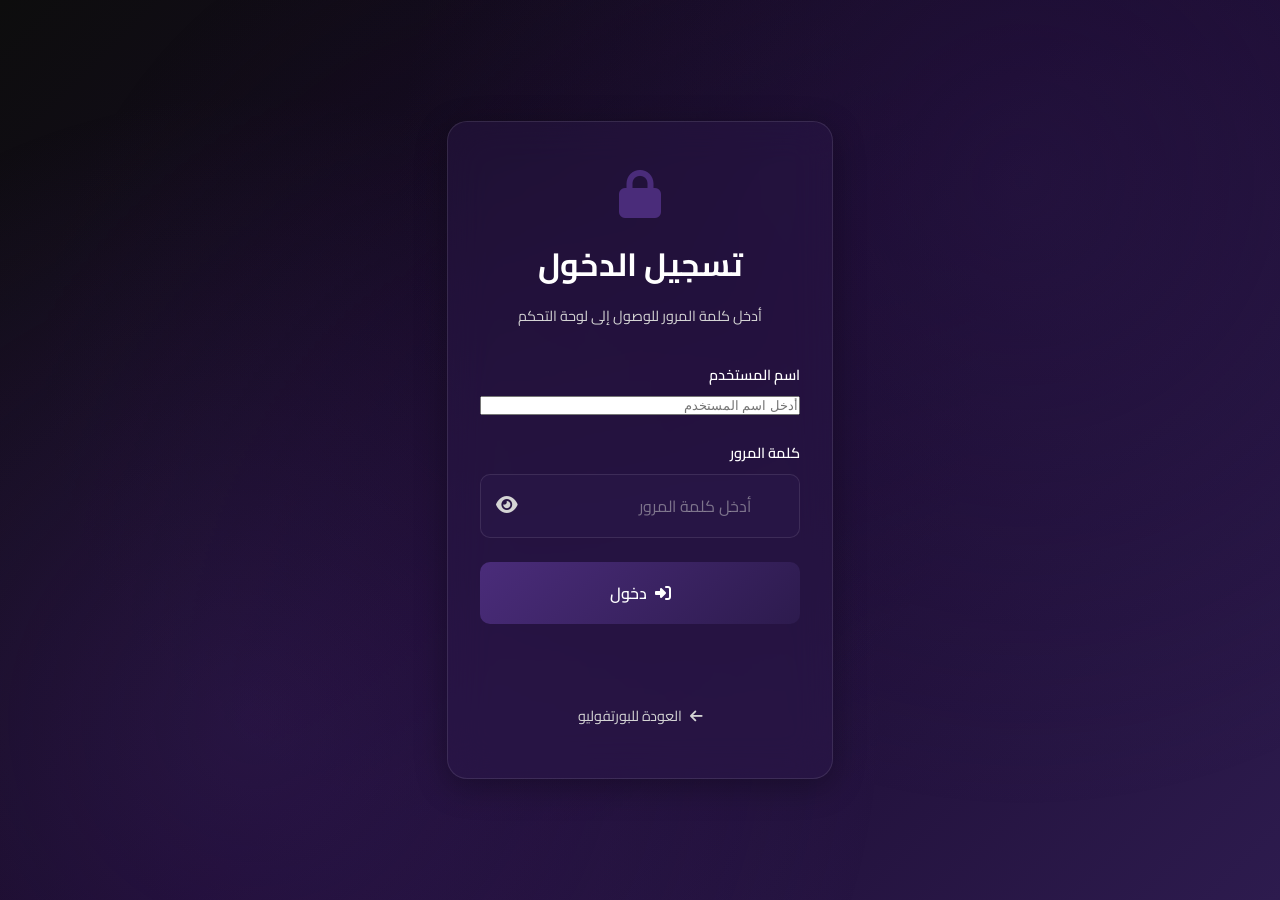
<file: dashboard.html>
<!DOCTYPE html>
<html lang="ar" dir="rtl">
<head>
    <meta charset="UTF-8">
    <meta name="viewport" content="width=device-width, initial-scale=1.0">
    <title>لوحة التحكم - Portfolio Dashboard</title>
    <link rel="stylesheet" href="dashboard.css">
    <link rel="stylesheet" href="https://cdnjs.cloudflare.com/ajax/libs/font-awesome/6.4.0/css/all.min.css">
    <link href="https://fonts.googleapis.com/css2?family=Cairo:wght@300;400;600;700;800&display=swap" rel="stylesheet">
</head>
<body>
    <div class="background-animation"></div>
    
    <!-- Dashboard Navigation -->
    <nav class="glass-nav">
        <div class="nav-container">
            <div class="logo">
                <i class="fas fa-cog"></i>
                <span>لوحة التحكم</span>
            </div>
            <a href="index.html" class="back-btn">
                <i class="fas fa-arrow-left"></i>
                العودة للبورتفوليو
            </a>
        </div>
    </nav>

    <!-- Dashboard Content -->
    <div class="dashboard-container">
        <div class="sidebar">
            <div class="sidebar-menu">
                <button class="menu-item active" data-section="hero">
                    <i class="fas fa-home"></i>
                    <span>القسم الرئيسي</span>
                </button>
                <button class="menu-item" data-section="about">
                    <i class="fas fa-user"></i>
                    <span>عني</span>
                </button>
                <button class="menu-item" data-section="skills">
                    <i class="fas fa-tools"></i>
                    <span>المهارات</span>
                </button>
                <button class="menu-item" data-section="experience">
                    <i class="fas fa-briefcase"></i>
                    <span>الخبرة</span>
                </button>
                <button class="menu-item" data-section="portfolio">
                    <i class="fas fa-images"></i>
                    <span>أعمالي</span>
                </button>
                <button class="menu-item" data-section="contact">
                    <i class="fas fa-envelope"></i>
                    <span>تواصل معي</span>
                </button>
            </div>
        </div>

        <div class="main-content">
            <!-- Hero Section Editor -->
            <div class="editor-section active" id="hero-editor">
                <h2><i class="fas fa-home"></i> تعديل القسم الرئيسي</h2>
                <div class="glass-card">
                    <div class="form-group">
                        <label>صورة الملف الشخصي</label>
                        <div class="image-upload">
                            <input type="file" id="hero-profile-upload" accept="image/*" class="file-input">
                            <label for="hero-profile-upload" class="upload-label">
                                <i class="fas fa-cloud-upload-alt"></i>
                                <span>رفع صورة من الجهاز</span>
                            </label>
                            <img id="hero-profile-preview" src="https://images.unsplash.com/photo-1560250097-0b93528c311a?w=400&h=400&fit=crop" alt="Preview">
                        </div>
                    </div>
                    <div class="form-group">
                        <label>العنوان الرئيسي</label>
                        <input type="text" id="hero-title-input" value="Social Media Specialist">
                    </div>
                    <div class="form-group">
                        <label>الوصف الفرعي</label>
                        <textarea id="hero-subtitle-input" rows="3">أحول الأفكار إلى محتوى إبداعي يصل للجمهور</textarea>
                    </div>
                    <button class="save-btn" data-section="hero">
                        <i class="fas fa-save"></i>
                        حفظ التغييرات
                    </button>
                </div>
            </div>

            <!-- About Section Editor -->
            <div class="editor-section" id="about-editor">
                <h2><i class="fas fa-user"></i> تعديل قسم "عني"</h2>
                <div class="glass-card">
                    <div class="form-group">
                        <label>صورة القسم</label>
                        <div class="image-upload">
                            <input type="file" id="about-img-upload" accept="image/*" class="file-input">
                            <label for="about-img-upload" class="upload-label">
                                <i class="fas fa-cloud-upload-alt"></i>
                                <span>رفع صورة من الجهاز</span>
                            </label>
                            <img id="about-img-preview" src="https://images.unsplash.com/photo-1552664730-d307ca884978?w=600&h=400&fit=crop" alt="Preview">
                        </div>
                    </div>
                    <div class="form-group">
                        <label>العنوان</label>
                        <input type="text" id="about-title-input" value="أخصائي وسائل التواصل الاجتماعي">
                    </div>
                    <div class="form-group">
                        <label>الوصف</label>
                        <textarea id="about-description-input" rows="5">متخصص في إدارة وتطوير الحملات الرقمية مع خبرة 4 سنوات في مجال التسويق الرقمي. أساعد العلامات التجارية على بناء حضور قوي على منصات التواصل الاجتماعي من خلال استراتيجيات مبتكرة ومحتوى إبداعي يجذب الجمهور المستهدف.</textarea>
                    </div>
                    <div class="form-group">
                        <label>سنوات الخبرة</label>
                        <input type="number" id="stat-years-input" value="4">
                    </div>
                    <div class="form-group">
                        <label>عدد المشاريع</label>
                        <input type="text" id="stat-projects-input" value="50+">
                    </div>
                    <div class="form-group">
                        <label>عدد العملاء</label>
                        <input type="text" id="stat-clients-input" value="30+">
                    </div>
                    <button class="save-btn" data-section="about">
                        <i class="fas fa-save"></i>
                        حفظ التغييرات
                    </button>
                </div>
            </div>

            <!-- Skills Section Editor -->
            <div class="editor-section" id="skills-editor">
                <h2><i class="fas fa-tools"></i> تعديل المهارات</h2>
                <div class="glass-card">
                    <div class="skills-editor">
                        <div class="skill-edit-item">
                            <div class="form-group">
                                <label>المهارة 1 - الاسم</label>
                                <input type="text" id="skill1-name" value="Media Buyer">
                            </div>
                            <div class="form-group">
                                <label>الوصف</label>
                                <input type="text" id="skill1-desc" value="إدارة الحملات الإعلانية وتحسين العائد على الاستثمار">
                            </div>
                            <div class="form-group">
                                <label>المستوى (%)</label>
                                <input type="number" id="skill1-level" value="95" min="0" max="100">
                            </div>
                        </div>
                        <div class="skill-edit-item">
                            <div class="form-group">
                                <label>المهارة 2 - الاسم</label>
                                <input type="text" id="skill2-name" value="Content Creation">
                            </div>
                            <div class="form-group">
                                <label>الوصف</label>
                                <input type="text" id="skill2-desc" value="إنشاء محتوى إبداعي وجذاب لجميع المنصات">
                            </div>
                            <div class="form-group">
                                <label>المستوى (%)</label>
                                <input type="number" id="skill2-level" value="90" min="0" max="100">
                            </div>
                        </div>
                        <div class="skill-edit-item">
                            <div class="form-group">
                                <label>المهارة 3 - الاسم</label>
                                <input type="text" id="skill3-name" value="Script Writing">
                            </div>
                            <div class="form-group">
                                <label>الوصف</label>
                                <input type="text" id="skill3-desc" value="كتابة سيناريوهات احترافية للفيديوهات والإعلانات">
                            </div>
                            <div class="form-group">
                                <label>المستوى (%)</label>
                                <input type="number" id="skill3-level" value="85" min="0" max="100">
                            </div>
                        </div>
                        <div class="skill-edit-item">
                            <div class="form-group">
                                <label>المهارة 4 - الاسم</label>
                                <input type="text" id="skill4-name" value="Creative Director">
                            </div>
                            <div class="form-group">
                                <label>الوصف</label>
                                <input type="text" id="skill4-desc" value="توجيه الإبداع وتطوير استراتيجيات المحتوى">
                            </div>
                            <div class="form-group">
                                <label>المستوى (%)</label>
                                <input type="number" id="skill4-level" value="88" min="0" max="100">
                            </div>
                        </div>
                        <div class="skill-edit-item">
                            <div class="form-group">
                                <label>المهارة 5 - الاسم</label>
                                <input type="text" id="skill5-name" value="Client Communication">
                            </div>
                            <div class="form-group">
                                <label>الوصف</label>
                                <input type="text" id="skill5-desc" value="التواصل الفعال مع العملاء وفهم احتياجاتهم">
                            </div>
                            <div class="form-group">
                                <label>المستوى (%)</label>
                                <input type="number" id="skill5-level" value="92" min="0" max="100">
                            </div>
                        </div>
                    </div>
                    <button class="save-btn" data-section="skills">
                        <i class="fas fa-save"></i>
                        حفظ التغييرات
                    </button>
                </div>
            </div>

            <!-- Experience Section Editor -->
            <div class="editor-section" id="experience-editor">
                <h2><i class="fas fa-briefcase"></i> تعديل الخبرة</h2>
                <div class="glass-card">
                    <div class="experience-edit-item">
                        <h3>الوظيفة الحالية</h3>
                        <div class="form-group">
                            <label>المسمى الوظيفي</label>
                            <input type="text" id="exp-current-title-input" value="Senior Social Media Specialist">
                        </div>
                        <div class="form-group">
                            <label>الشركة</label>
                            <input type="text" id="exp-current-company-input" value="شركة التسويق الرقمي">
                        </div>
                        <div class="form-group">
                            <label>الوصف</label>
                            <textarea id="exp-current-desc-input" rows="3">إدارة استراتيجيات التواصل الاجتماعي للعملاء الكبار وتطوير الحملات الإعلانية</textarea>
                        </div>
                    </div>
                    <div class="experience-edit-item">
                        <h3>الوظيفة السابقة</h3>
                        <div class="form-group">
                            <label>المسمى الوظيفي</label>
                            <input type="text" id="exp-prev-title-input" value="Social Media Executive">
                        </div>
                        <div class="form-group">
                            <label>الشركة</label>
                            <input type="text" id="exp-prev-company-input" value="وكالة إبداعية">
                        </div>
                        <div class="form-group">
                            <label>الوصف</label>
                            <textarea id="exp-prev-desc-input" rows="3">إنشاء المحتوى وإدارة الحملات على منصات التواصل الاجتماعي</textarea>
                        </div>
                    </div>
                    <div class="experience-edit-item">
                        <h3>بداية المسيرة</h3>
                        <div class="form-group">
                            <label>المسمى الوظيفي</label>
                            <input type="text" id="exp-start-title-input" value="Content Creator">
                        </div>
                        <div class="form-group">
                            <label>الشركة</label>
                            <input type="text" id="exp-start-company-input" value="Freelance">
                        </div>
                        <div class="form-group">
                            <label>الوصف</label>
                            <textarea id="exp-start-desc-input" rows="3">بداية مسيرتي المهنية في إنشاء المحتوى الإبداعي</textarea>
                        </div>
                    </div>
                    <button class="save-btn" data-section="experience">
                        <i class="fas fa-save"></i>
                        حفظ التغييرات
                    </button>
                </div>
            </div>

            <!-- Portfolio Section Editor -->
            <div class="editor-section" id="portfolio-editor">
                <h2><i class="fas fa-images"></i> تعديل الأعمال</h2>
                <div class="glass-card">
                    <div class="portfolio-editor-grid">
                        <div class="portfolio-edit-item">
                            <div class="form-group">
                                <label>صورة العمل 1</label>
                                <div class="image-upload">
                                    <input type="file" id="portfolio1-upload" accept="image/*" class="file-input">
                                    <label for="portfolio1-upload" class="upload-label">
                                        <i class="fas fa-cloud-upload-alt"></i>
                                        <span>رفع صورة</span>
                                    </label>
                                    <img id="portfolio1-preview" src="https://images.unsplash.com/photo-1611162617474-5b21e879e113?w=400&h=300&fit=crop" alt="Preview">
                                </div>
                            </div>
                            <div class="form-group">
                                <label>العنوان</label>
                                <input type="text" id="portfolio1-title" value="حملة إعلانية">
                            </div>
                            <div class="form-group">
                                <label>الوصف</label>
                                <input type="text" id="portfolio1-desc" value="إدارة حملة إعلانية ناجحة">
                            </div>
                        </div>
                        <div class="portfolio-edit-item">
                            <div class="form-group">
                                <label>صورة العمل 2</label>
                                <div class="image-upload">
                                    <input type="file" id="portfolio2-upload" accept="image/*" class="file-input">
                                    <label for="portfolio2-upload" class="upload-label">
                                        <i class="fas fa-cloud-upload-alt"></i>
                                        <span>رفع صورة</span>
                                    </label>
                                    <img id="portfolio2-preview" src="https://images.unsplash.com/photo-1611162616305-c69b3fa7fbe0?w=400&h=300&fit=crop" alt="Preview">
                                </div>
                            </div>
                            <div class="form-group">
                                <label>العنوان</label>
                                <input type="text" id="portfolio2-title" value="محتوى إبداعي">
                            </div>
                            <div class="form-group">
                                <label>الوصف</label>
                                <input type="text" id="portfolio2-desc" value="إنشاء محتوى فيديو">
                            </div>
                        </div>
                        <div class="portfolio-edit-item">
                            <div class="form-group">
                                <label>صورة العمل 3</label>
                                <div class="image-upload">
                                    <input type="file" id="portfolio3-upload" accept="image/*" class="file-input">
                                    <label for="portfolio3-upload" class="upload-label">
                                        <i class="fas fa-cloud-upload-alt"></i>
                                        <span>رفع صورة</span>
                                    </label>
                                    <img id="portfolio3-preview" src="https://images.unsplash.com/photo-1432888622747-4eb9a8f5a70d?w=400&h=300&fit=crop" alt="Preview">
                                </div>
                            </div>
                            <div class="form-group">
                                <label>العنوان</label>
                                <input type="text" id="portfolio3-title" value="استراتيجية تواصل">
                            </div>
                            <div class="form-group">
                                <label>الوصف</label>
                                <input type="text" id="portfolio3-desc" value="تطوير استراتيجية متكاملة">
                            </div>
                        </div>
                        <div class="portfolio-edit-item">
                            <div class="form-group">
                                <label>صورة العمل 4</label>
                                <div class="image-upload">
                                    <input type="file" id="portfolio4-upload" accept="image/*" class="file-input">
                                    <label for="portfolio4-upload" class="upload-label">
                                        <i class="fas fa-cloud-upload-alt"></i>
                                        <span>رفع صورة</span>
                                    </label>
                                    <img id="portfolio4-preview" src="https://images.unsplash.com/photo-1460925895917-afdab827c52f?w=400&h=300&fit=crop" alt="Preview">
                                </div>
                            </div>
                            <div class="form-group">
                                <label>العنوان</label>
                                <input type="text" id="portfolio4-title" value="إدارة علامة تجارية">
                            </div>
                            <div class="form-group">
                                <label>الوصف</label>
                                <input type="text" id="portfolio4-desc" value="بناء حضور رقمي">
                            </div>
                        </div>
                        <div class="portfolio-edit-item">
                            <div class="form-group">
                                <label>صورة العمل 5</label>
                                <div class="image-upload">
                                    <input type="file" id="portfolio5-upload" accept="image/*" class="file-input">
                                    <label for="portfolio5-upload" class="upload-label">
                                        <i class="fas fa-cloud-upload-alt"></i>
                                        <span>رفع صورة</span>
                                    </label>
                                    <img id="portfolio5-preview" src="https://images.unsplash.com/photo-1553484771-371a605b060b?w=400&h=300&fit=crop" alt="Preview">
                                </div>
                            </div>
                            <div class="form-group">
                                <label>العنوان</label>
                                <input type="text" id="portfolio5-title" value="سيناريو إعلاني">
                            </div>
                            <div class="form-group">
                                <label>الوصف</label>
                                <input type="text" id="portfolio5-desc" value="كتابة سيناريو احترافي">
                            </div>
                        </div>
                        <div class="portfolio-edit-item">
                            <div class="form-group">
                                <label>صورة العمل 6</label>
                                <div class="image-upload">
                                    <input type="file" id="portfolio6-upload" accept="image/*" class="file-input">
                                    <label for="portfolio6-upload" class="upload-label">
                                        <i class="fas fa-cloud-upload-alt"></i>
                                        <span>رفع صورة</span>
                                    </label>
                                    <img id="portfolio6-preview" src="https://images.unsplash.com/photo-1542744173-8e7e53415bb0?w=400&h=300&fit=crop" alt="Preview">
                                </div>
                            </div>
                            <div class="form-group">
                                <label>العنوان</label>
                                <input type="text" id="portfolio6-title" value="تحليل أداء">
                            </div>
                            <div class="form-group">
                                <label>الوصف</label>
                                <input type="text" id="portfolio6-desc" value="تحليل وتقارير الأداء">
                            </div>
                        </div>
                    </div>
                    <button class="save-btn" data-section="portfolio">
                        <i class="fas fa-save"></i>
                        حفظ التغييرات
                    </button>
                </div>
            </div>

            <!-- Contact Section Editor -->
            <div class="editor-section" id="contact-editor">
                <h2><i class="fas fa-envelope"></i> تعديل معلومات التواصل</h2>
                <div class="glass-card">
                    <div class="form-group">
                        <label>البريد الإلكتروني</label>
                        <input type="email" id="contact-email-input" value="contact@example.com">
                    </div>
                    <div class="form-group">
                        <label>رقم الهاتف</label>
                        <input type="text" id="contact-phone-input" value="+20 123 456 7890">
                    </div>
                    <div class="form-group">
                        <label>الموقع</label>
                        <input type="text" id="contact-location-input" value="القاهرة، مصر">
                    </div>
                    <div class="form-group">
                        <label>رابط فيسبوك</label>
                        <input type="text" id="social-facebook-input" value="#">
                    </div>
                    <div class="form-group">
                        <label>رابط إنستجرام</label>
                        <input type="text" id="social-instagram-input" value="#">
                    </div>
                    <div class="form-group">
                        <label>رابط لينكد إن</label>
                        <input type="text" id="social-linkedin-input" value="#">
                    </div>
                    <div class="form-group">
                        <label>رابط تويتر</label>
                        <input type="text" id="social-twitter-input" value="#">
                    </div>
                    <button class="save-btn" data-section="contact">
                        <i class="fas fa-save"></i>
                        حفظ التغييرات
                    </button>
                </div>
            </div>
        </div>
    </div>

    <!-- Success Modal -->
    <div class="modal" id="success-modal">
        <div class="modal-content">
            <i class="fas fa-check-circle"></i>
            <h3>تم الحفظ بنجاح!</h3>
            <p>تم تحديث البيانات بنجاح</p>
            <button class="modal-close-btn" onclick="closeModal()">حسناً</button>
        </div>
    </div>

    <script src="dashboard.js"></script>
</body>
</html>
</file>
<file: dashboard.css>
* {
    margin: 0;
    padding: 0;
    box-sizing: border-box;
}

:root {
    --dark-purple: #1a0a2e;
    --purple: #2d1b4e;
    --light-purple: #4a2c7a;
    --black: #0d0d0d;
    --dark-gray: #1a1a1a;
    --gray: #2d2d2d;
    --light-gray: #d4d4d4;
    --white: #ffffff;
    --glass-bg: rgba(45, 27, 78, 0.4);
    --glass-border: rgba(255, 255, 255, 0.1);
}

body {
    font-family: 'Cairo', sans-serif;
    background: linear-gradient(135deg, var(--black) 0%, var(--dark-purple) 50%, var(--purple) 100%);
    color: var(--light-gray);
    min-height: 100vh;
    overflow-x: hidden;
}

.background-animation {
    position: fixed;
    top: 0;
    left: 0;
    width: 100%;
    height: 100%;
    background: 
        radial-gradient(circle at 20% 80%, rgba(74, 44, 122, 0.3) 0%, transparent 50%),
        radial-gradient(circle at 80% 20%, rgba(45, 27, 78, 0.4) 0%, transparent 50%),
        radial-gradient(circle at 40% 40%, rgba(26, 10, 46, 0.3) 0%, transparent 50%);
    z-index: -1;
    animation: float 20s ease-in-out infinite;
}

@keyframes float {
    0%, 100% { transform: translateY(0) rotate(0deg); }
    50% { transform: translateY(-20px) rotate(5deg); }
}

/* Glass Effect */
.glass-card {
    background: var(--glass-bg);
    backdrop-filter: blur(20px);
    -webkit-backdrop-filter: blur(20px);
    border: 1px solid var(--glass-border);
    border-radius: 20px;
    box-shadow: 0 8px 32px rgba(0, 0, 0, 0.3);
}

.glass-nav {
    background: rgba(26, 10, 46, 0.9);
    backdrop-filter: blur(20px);
    -webkit-backdrop-filter: blur(20px);
    border-bottom: 1px solid var(--glass-border);
    position: fixed;
    top: 0;
    left: 0;
    right: 0;
    z-index: 1000;
    padding: 1rem 0;
}

/* Navigation */
.nav-container {
    max-width: 1400px;
    margin: 0 auto;
    padding: 0 2rem;
    display: flex;
    justify-content: space-between;
    align-items: center;
}

.logo {
    display: flex;
    align-items: center;
    gap: 0.5rem;
    font-size: 1.2rem;
    font-weight: 700;
    color: var(--white);
}

.logo i {
    color: var(--light-purple);
    font-size: 1.5rem;
}

.back-btn {
    background: linear-gradient(135deg, var(--light-purple), var(--purple));
    color: var(--white);
    padding: 0.5rem 1.5rem;
    border-radius: 25px;
    text-decoration: none;
    display: flex;
    align-items: center;
    gap: 0.5rem;
    transition: transform 0.3s, box-shadow 0.3s;
}

.back-btn:hover {
    transform: translateY(-2px);
    box-shadow: 0 5px 20px rgba(74, 44, 122, 0.4);
}

.logout-btn {
    background: linear-gradient(135deg, #ff6b6b, #ee5a5a);
    color: var(--white);
    padding: 0.5rem 1.5rem;
    border-radius: 25px;
    border: none;
    cursor: pointer;
    display: flex;
    align-items: center;
    gap: 0.5rem;
    transition: transform 0.3s, box-shadow 0.3s;
    font-family: 'Cairo', sans-serif;
    font-size: 0.9rem;
}

.logout-btn:hover {
    transform: translateY(-2px);
    box-shadow: 0 5px 20px rgba(238, 90, 90, 0.4);
}

/* Dashboard Container */
.dashboard-container {
    display: flex;
    margin-top: 80px;
    min-height: calc(100vh - 80px);
}

/* Sidebar */
.sidebar {
    width: 280px;
    background: rgba(26, 10, 46, 0.6);
    backdrop-filter: blur(20px);
    -webkit-backdrop-filter: blur(20px);
    border-left: 1px solid var(--glass-border);
    padding: 2rem 1rem;
    position: fixed;
    right: 0;
    top: 80px;
    bottom: 0;
    overflow-y: auto;
}

.sidebar-menu {
    display: flex;
    flex-direction: column;
    gap: 0.5rem;
}

.menu-item {
    display: flex;
    align-items: center;
    gap: 1rem;
    padding: 1rem 1.5rem;
    background: transparent;
    border: none;
    border-radius: 10px;
    color: var(--light-gray);
    font-family: 'Cairo', sans-serif;
    font-size: 1rem;
    cursor: pointer;
    transition: all 0.3s;
    text-align: right;
}

.menu-item i {
    width: 24px;
    text-align: center;
}

.menu-item:hover {
    background: rgba(74, 44, 122, 0.3);
    color: var(--white);
}

.menu-item.active {
    background: linear-gradient(135deg, var(--light-purple), var(--purple));
    color: var(--white);
}

/* Main Content */
.main-content {
    flex: 1;
    margin-right: 280px;
    padding: 2rem;
}

.editor-section {
    display: none;
}

.editor-section.active {
    display: block;
    animation: fadeIn 0.3s ease-out;
}

@keyframes fadeIn {
    from {
        opacity: 0;
        transform: translateY(10px);
    }
    to {
        opacity: 1;
        transform: translateY(0);
    }
}

.editor-section h2 {
    font-size: 2rem;
    margin-bottom: 2rem;
    color: var(--white);
    display: flex;
    align-items: center;
    gap: 1rem;
}

.editor-section h2 i {
    color: var(--light-purple);
}

.glass-card {
    padding: 2rem;
}

/* Form Groups */
.form-group {
    margin-bottom: 1.5rem;
}

.form-group label {
    display: block;
    margin-bottom: 0.5rem;
    color: var(--white);
    font-weight: 600;
}

.form-group input,
.form-group textarea {
    width: 100%;
    background: rgba(45, 27, 78, 0.4);
    border: 1px solid var(--glass-border);
    border-radius: 10px;
    padding: 0.8rem 1rem;
    color: var(--light-gray);
    font-family: 'Cairo', sans-serif;
    font-size: 1rem;
    transition: border-color 0.3s;
}

.form-group input:focus,
.form-group textarea:focus {
    outline: none;
    border-color: var(--light-purple);
}

.form-group input::placeholder,
.form-group textarea::placeholder {
    color: rgba(212, 212, 212, 0.5);
}

/* Image Upload */
.image-upload {
    position: relative;
    width: 100%;
    height: 250px;
    border: 2px dashed var(--glass-border);
    border-radius: 15px;
    overflow: hidden;
    display: flex;
    align-items: center;
    justify-content: center;
    transition: border-color 0.3s;
}

.image-upload:hover {
    border-color: var(--light-purple);
}

.file-input {
    display: none;
}

.upload-label {
    position: absolute;
    display: flex;
    flex-direction: column;
    align-items: center;
    gap: 0.5rem;
    cursor: pointer;
    color: var(--light-gray);
    transition: color 0.3s;
    z-index: 1;
}

.upload-label:hover {
    color: var(--light-purple);
}

.upload-label i {
    font-size: 2rem;
}

.image-upload img {
    width: 100%;
    height: 100%;
    object-fit: cover;
    position: absolute;
    top: 0;
    left: 0;
}

/* Skills Editor */
.skills-editor {
    display: flex;
    flex-direction: column;
    gap: 2rem;
}

.skill-edit-item {
    padding: 1.5rem;
    background: rgba(45, 27, 78, 0.3);
    border-radius: 15px;
    border: 1px solid var(--glass-border);
}

.skill-edit-item .form-group:last-child {
    margin-bottom: 0;
}

/* Experience Editor */
.experience-edit-item {
    padding: 1.5rem;
    background: rgba(45, 27, 78, 0.3);
    border-radius: 15px;
    border: 1px solid var(--glass-border);
    margin-bottom: 1.5rem;
}

.experience-edit-item:last-child {
    margin-bottom: 0;
}

.experience-edit-item h3 {
    color: var(--white);
    margin-bottom: 1rem;
    font-size: 1.2rem;
}

/* Portfolio Editor */
.portfolio-editor-grid {
    display: grid;
    grid-template-columns: repeat(auto-fit, minmax(300px, 1fr));
    gap: 1.5rem;
    margin-bottom: 2rem;
}

.portfolio-edit-item {
    padding: 1.5rem;
    background: rgba(45, 27, 78, 0.3);
    border-radius: 15px;
    border: 1px solid var(--glass-border);
}

.portfolio-edit-item .image-upload {
    height: 200px;
}

/* Save Button */
.save-btn {
    background: linear-gradient(135deg, var(--light-purple), var(--purple));
    color: var(--white);
    padding: 1rem 2rem;
    border: none;
    border-radius: 25px;
    font-family: 'Cairo', sans-serif;
    font-size: 1rem;
    font-weight: 600;
    cursor: pointer;
    display: flex;
    align-items: center;
    gap: 0.5rem;
    transition: transform 0.3s, box-shadow 0.3s;
    margin-top: 1rem;
}

.save-btn:hover {
    transform: translateY(-2px);
    box-shadow: 0 5px 20px rgba(74, 44, 122, 0.4);
}

/* Modal */
.modal {
    display: none;
    position: fixed;
    top: 0;
    left: 0;
    right: 0;
    bottom: 0;
    background: rgba(0, 0, 0, 0.8);
    z-index: 2000;
    align-items: center;
    justify-content: center;
}

.modal.active {
    display: flex;
}

.modal-content {
    background: linear-gradient(135deg, var(--dark-purple), var(--purple));
    padding: 3rem;
    border-radius: 20px;
    text-align: center;
    border: 1px solid var(--glass-border);
    animation: modalFadeIn 0.3s ease-out;
}

@keyframes modalFadeIn {
    from {
        opacity: 0;
        transform: scale(0.9);
    }
    to {
        opacity: 1;
        transform: scale(1);
    }
}

.modal-content i {
    font-size: 4rem;
    color: #4ade80;
    margin-bottom: 1rem;
}

.modal-content h3 {
    color: var(--white);
    font-size: 1.5rem;
    margin-bottom: 0.5rem;
}

.modal-content p {
    color: var(--light-gray);
    margin-bottom: 2rem;
}

.modal-close-btn {
    background: linear-gradient(135deg, var(--light-purple), var(--purple));
    color: var(--white);
    padding: 0.8rem 2rem;
    border: none;
    border-radius: 25px;
    font-family: 'Cairo', sans-serif;
    font-size: 1rem;
    font-weight: 600;
    cursor: pointer;
    transition: transform 0.3s;
}

.modal-close-btn:hover {
    transform: translateY(-2px);
}

/* Responsive Design */
@media (max-width: 1024px) {
    .sidebar {
        width: 250px;
    }
    
    .main-content {
        margin-right: 250px;
    }
    
    .portfolio-editor-grid {
        grid-template-columns: repeat(auto-fit, minmax(250px, 1fr));
    }
}

@media (max-width: 768px) {
    .dashboard-container {
        flex-direction: column;
    }
    
    .sidebar {
        position: relative;
        width: 100%;
        top: 0;
        right: 0;
        border-left: none;
        border-bottom: 1px solid var(--glass-border);
    }
    
    .main-content {
        margin-right: 0;
    }
    
    .portfolio-editor-grid {
        grid-template-columns: 1fr;
    }
    
    .nav-container {
        flex-direction: column;
        gap: 1rem;
    }
}
</file>
<file: login.css>
* {
    margin: 0;
    padding: 0;
    box-sizing: border-box;
}

:root {
    --dark-purple: #1a0a2e;
    --purple: #2d1b4e;
    --light-purple: #4a2c7a;
    --black: #0d0d0d;
    --dark-gray: #1a1a1a;
    --gray: #2d2d2d;
    --light-gray: #d4d4d4;
    --white: #ffffff;
    --glass-bg: rgba(45, 27, 78, 0.4);
    --glass-border: rgba(255, 255, 255, 0.1);
}

body {
    font-family: 'Cairo', sans-serif;
    background: linear-gradient(135deg, var(--black) 0%, var(--dark-purple) 50%, var(--purple) 100%);
    color: var(--light-gray);
    min-height: 100vh;
    display: flex;
    align-items: center;
    justify-content: center;
    overflow-x: hidden;
}

.background-animation {
    position: fixed;
    top: 0;
    left: 0;
    width: 100%;
    height: 100%;
    background: 
        radial-gradient(circle at 20% 80%, rgba(74, 44, 122, 0.3) 0%, transparent 50%),
        radial-gradient(circle at 80% 20%, rgba(45, 27, 78, 0.4) 0%, transparent 50%),
        radial-gradient(circle at 40% 40%, rgba(26, 10, 46, 0.3) 0%, transparent 50%);
    z-index: -1;
    animation: float 20s ease-in-out infinite;
}

@keyframes float {
    0%, 100% { transform: translateY(0) rotate(0deg); }
    50% { transform: translateY(-20px) rotate(5deg); }
}

/* Glass Effect */
.glass-card {
    background: var(--glass-bg);
    backdrop-filter: blur(20px);
    -webkit-backdrop-filter: blur(20px);
    border: 1px solid var(--glass-border);
    border-radius: 20px;
    box-shadow: 0 8px 32px rgba(0, 0, 0, 0.3);
}

/* Login Container */
.login-container {
    width: 100%;
    max-width: 450px;
    padding: 2rem;
}

.login-card {
    padding: 3rem 2rem;
    animation: fadeInUp 0.5s ease-out;
}

@keyframes fadeInUp {
    from {
        opacity: 0;
        transform: translateY(30px);
    }
    to {
        opacity: 1;
        transform: translateY(0);
    }
}

/* Login Header */
.login-header {
    text-align: center;
    margin-bottom: 2rem;
}

.login-header i {
    font-size: 3rem;
    color: var(--light-purple);
    margin-bottom: 1rem;
}

.login-header h1 {
    font-size: 2rem;
    color: var(--white);
    margin-bottom: 0.5rem;
}

.login-header p {
    color: var(--light-gray);
    font-size: 0.9rem;
}

/* Login Form */
.login-form {
    display: flex;
    flex-direction: column;
    gap: 1.5rem;
}

.form-group {
    display: flex;
    flex-direction: column;
    gap: 0.5rem;
}

.form-group label {
    color: var(--white);
    font-weight: 600;
    font-size: 0.9rem;
}

.password-input {
    position: relative;
    display: flex;
    align-items: center;
}

.password-input input {
    width: 100%;
    background: rgba(45, 27, 78, 0.4);
    border: 1px solid var(--glass-border);
    border-radius: 10px;
    padding: 1rem 3rem 1rem 1rem;
    color: var(--light-gray);
    font-family: 'Cairo', sans-serif;
    font-size: 1rem;
    transition: border-color 0.3s;
}

.password-input input:focus {
    outline: none;
    border-color: var(--light-purple);
}

.password-input input::placeholder {
    color: rgba(212, 212, 212, 0.5);
}

.toggle-password {
    position: absolute;
    left: 1rem;
    background: transparent;
    border: none;
    color: var(--light-gray);
    cursor: pointer;
    font-size: 1.2rem;
    transition: color 0.3s;
}

.toggle-password:hover {
    color: var(--light-purple);
}

/* Login Button */
.login-btn {
    background: linear-gradient(135deg, var(--light-purple), var(--purple));
    color: var(--white);
    padding: 1rem;
    border: none;
    border-radius: 10px;
    font-family: 'Cairo', sans-serif;
    font-size: 1rem;
    font-weight: 600;
    cursor: pointer;
    display: flex;
    align-items: center;
    justify-content: center;
    gap: 0.5rem;
    transition: transform 0.3s, box-shadow 0.3s;
}

.login-btn:hover {
    transform: translateY(-2px);
    box-shadow: 0 5px 20px rgba(74, 44, 122, 0.4);
}

/* Error Message */
.error-message {
    color: #ff6b6b;
    text-align: center;
    font-size: 0.9rem;
    margin: 0;
    min-height: 1.2rem;
}

/* Login Footer */
.login-footer {
    margin-top: 2rem;
    text-align: center;
}

.login-footer a {
    color: var(--light-gray);
    text-decoration: none;
    display: inline-flex;
    align-items: center;
    gap: 0.5rem;
    font-size: 0.9rem;
    transition: color 0.3s;
}

.login-footer a:hover {
    color: var(--light-purple);
}

/* Responsive Design */
@media (max-width: 480px) {
    .login-container {
        padding: 1rem;
    }
    
    .login-card {
        padding: 2rem 1.5rem;
    }
    
    .login-header h1 {
        font-size: 1.5rem;
    }
}
</file>
